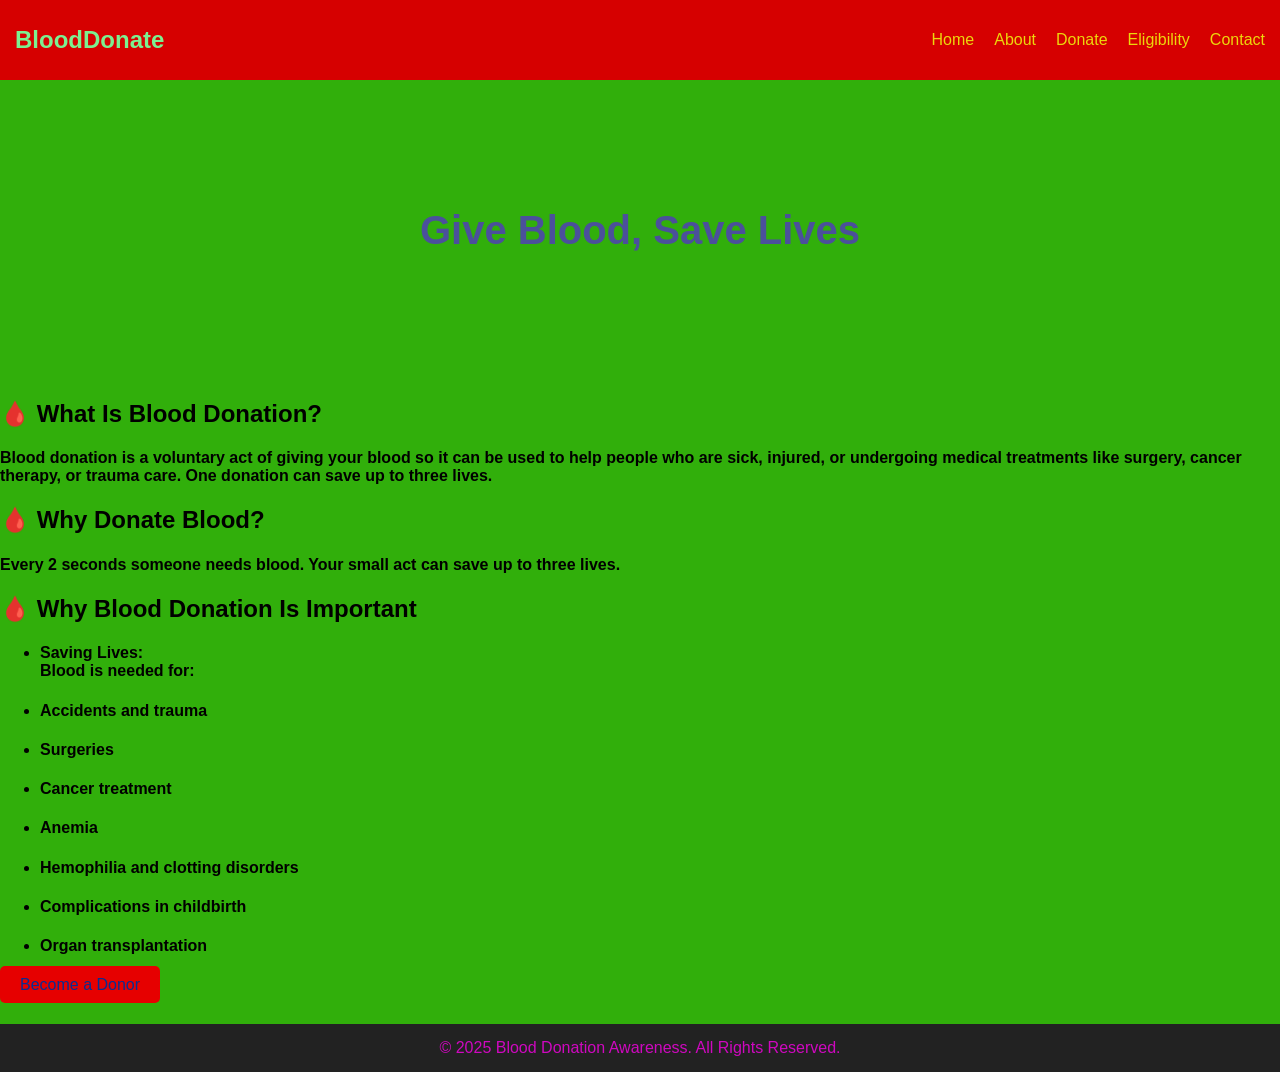
<file: index.html>
<!DOCTYPE html>
<html>
<head>
    <title>Blood Donation | Home</title>
    <link rel="stylesheet" href="style.css">
</head>
<body>

<nav>
    <div class="logo">BloodDonate</div>
    <ul>
        <li><a href="index.html">Home</a></li>
        <li><a href="about.html">About</a></li>
        <li><a href="donate.html">Donate</a></li>
        <li><a href="eligibility.html">Eligibility</a></li>
        <li><a href="contact.html">Contact</a></li>
    </ul>
</nav>

<header>
    Give Blood, Save Lives
</header>

<div class="container1">
    <h2>🩸 What Is Blood Donation?</h2>
    <h4>Blood donation is a voluntary act of giving your blood so it can be used to help people who are sick, injured, or undergoing medical treatments like surgery, cancer therapy, or trauma care. One donation can save up to three lives.</h4>
    <h2>🩸 Why Donate Blood?</h2>
    <h4>Every 2 seconds someone needs blood. Your small act can save up to three lives.</h4>
    <h2>🩸 Why Blood Donation Is Important</h2>
    <ul>
        <li><h4>Saving Lives:
         <br>
         Blood is needed for:</h4></li>
        <li><h4>Accidents and trauma</h4></li>
        <li><h4>Surgeries</h4></li>
        <li><h4>Cancer treatment</h4></li>
        <li><h4>Anemia</h4></li>
        <li><h4>Hemophilia and clotting disorders</h4></li>
        <li><h4>Complications in childbirth</h4></li>
        <li><h4>Organ transplantation</h4></li>

    </ul>

       

    <a class="btn" href="donate.html">Become a Donor</a>
</div>

<footer>
    © 2025 Blood Donation Awareness. All Rights Reserved.
</footer>

</body>
</html>
</file>
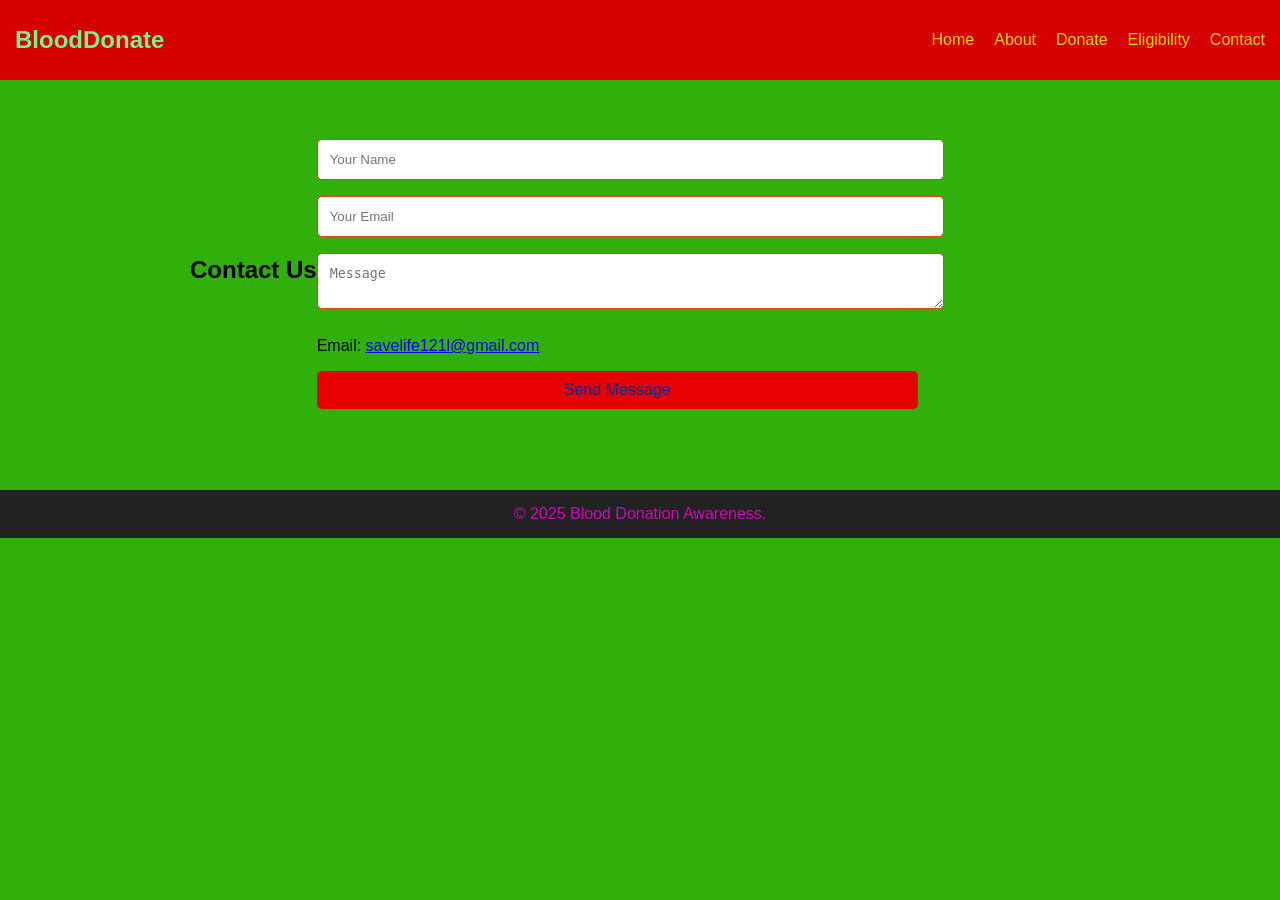
<file: contact.html>
<!DOCTYPE html>
<html>
<head>
    <title>Contact Us | Blood Donation</title>
    <link rel="stylesheet" href="style.css">
</head>
<body>

<nav>
    <div class="logo">BloodDonate</div>
    <ul>
        <li><a href="index.html">Home</a></li>
        <li><a href="about.html">About</a></li>
        <li><a href="donate.html">Donate</a></li>
        <li><a href="eligibility.html">Eligibility</a></li>
        <li><a href="contact.html">Contact</a></li>
    </ul>
</nav>

<div class="container">
    <h2>Contact Us</h2>

    <form>
        <input type="text" placeholder="Your Name" required>
        <input type="email" placeholder="Your Email" required>
        <textarea placeholder="Message" required></textarea>
        
        <p>Email: <a href="mailto:yourgmail@gmail.com">savelife121l@gmail.com</a></p>
        <button class="btn">Send Message</button>

    </form>

    
</div>

<footer>© 2025 Blood Donation Awareness.</footer>

</body>
</html>
</file>
<file: style.css>
body {
    margin: 0;
    font-family: Arial, sans-serif;
    background: #31af0b;
}

nav {
    background: #d60000;
    padding: 15px;
    display: flex;
    justify-content: space-between;
    align-items: center;
}

nav .logo {
    color: #7cf090;
    font-size: 24px;
    font-weight: bold;
}

nav ul {
    list-style: none;
    display: flex;
    gap: 20px;
}

nav ul li a {
    color: rgb(236, 214, 12);
    text-decoration: none;
    font-weight: 500;
}

nav ul li a:hover {
    text-decoration: underline;
}

header {
    background: url('https://t4.ftcdn.net/jpg/15/15/10/81/360_F_1515108123_4NLidEMe17dzrybxeHVeqg97ufdRPf3I.jpg');
    background-size:#b00000;
    background-position: center;
    height: 300px;
    display: flex;
    justify-content: center;
    align-items: center;
    color: rgb(75, 80, 155);
    font-size: 40px;
    font-weight: bold;
}

.container {
    background: url('https://cdn.vectorstock.com/i/1000v/99/75/blood-donation-symbol-with-hand-and-bag-vector-43629975.jpg');
    background-size:#c9c1c1;
    background-position: center;
    height: 300px;
    display: flex;
    align-items: center;
    padding: 40px;
    max-width: 900px;
    margin: auto;
}

.btn {
    background: #e60000;
    padding: 10px 20px;
    color: rgb(9, 45, 145);
    border: none;
    cursor: pointer;
    text-decoration: none;
    font-size: 16px;
    border-radius: 5px;
}

.btn:hover {
    background: #b00000;
}

footer {
    background: #222;
    color: #cf08bf;
    padding: 15px;
    text-align: center;
    margin-top: 30px;
}

form input, form textarea {
    width: 100%;
    padding: 12px;
    margin: 8px 0;
    border-radius: 5px;
    border: 1px solid #e64311;
}

form button {
    width: 100%;
}
</file>
